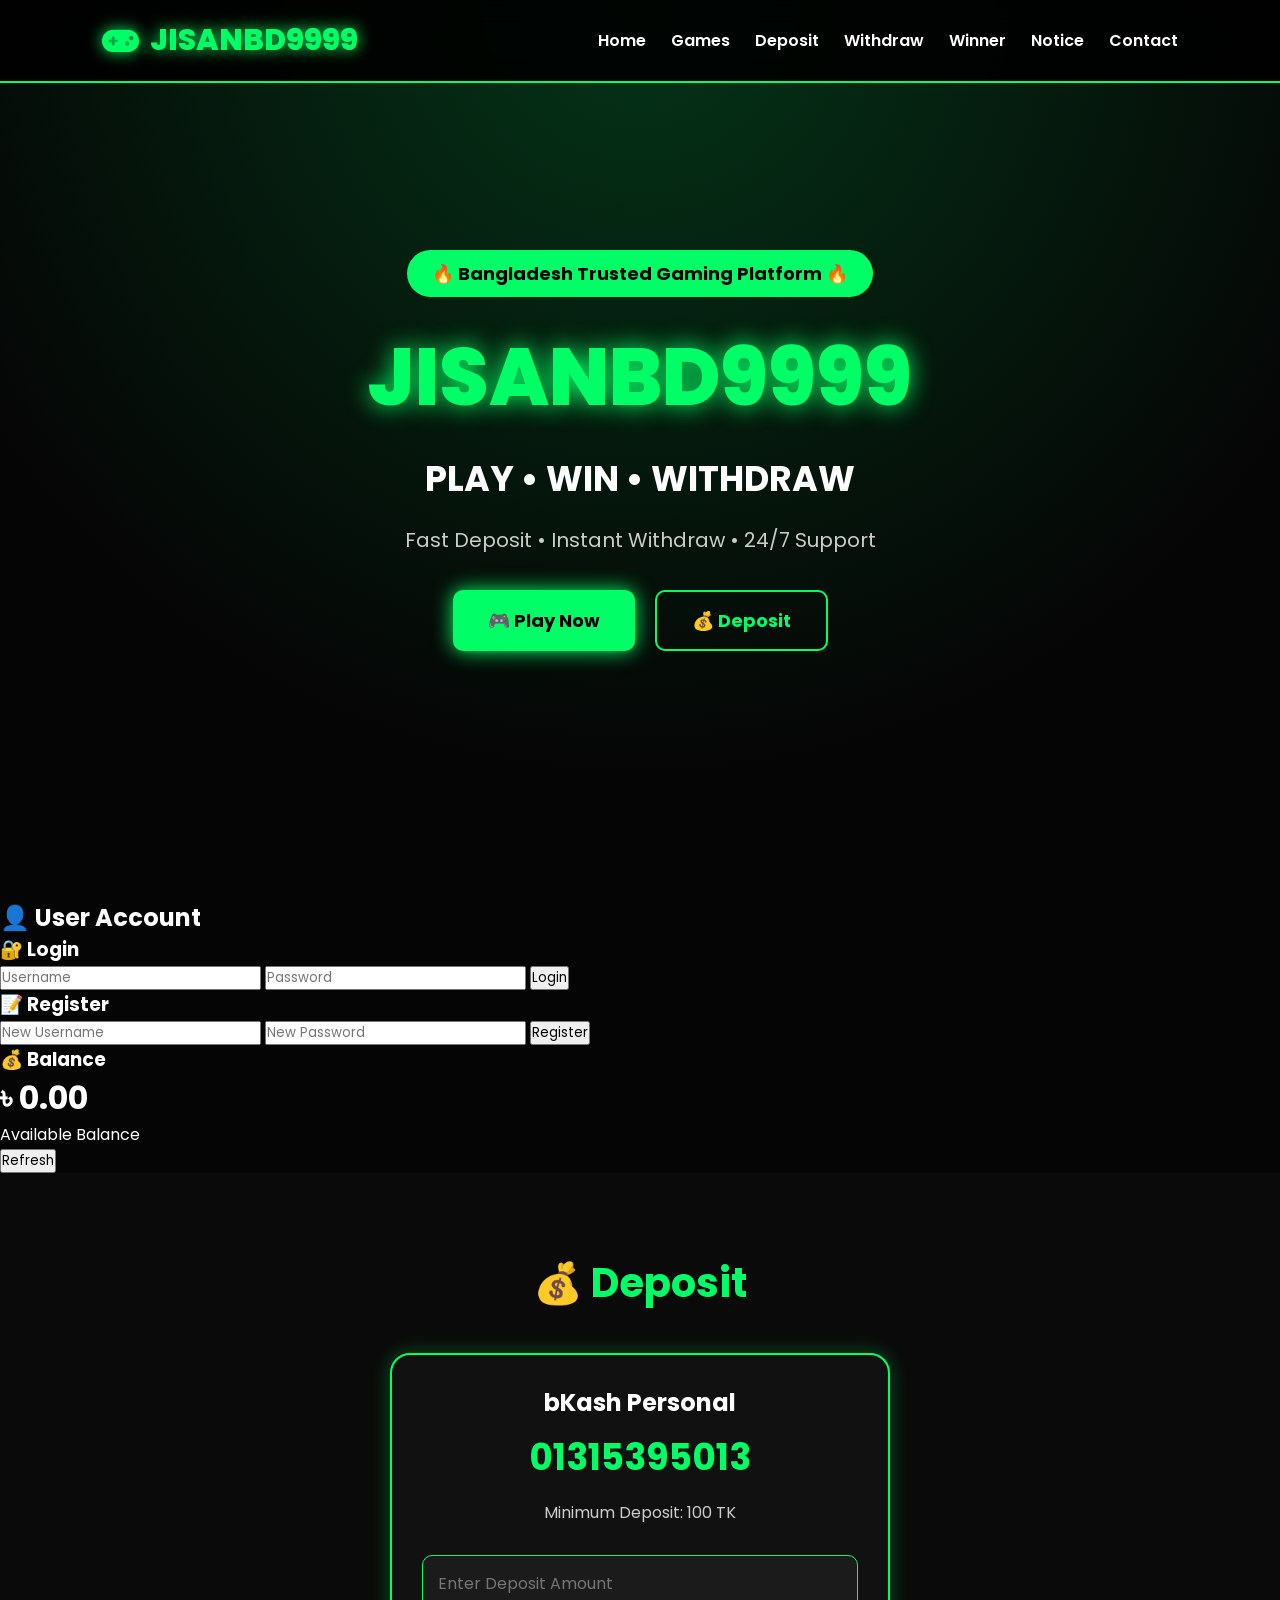
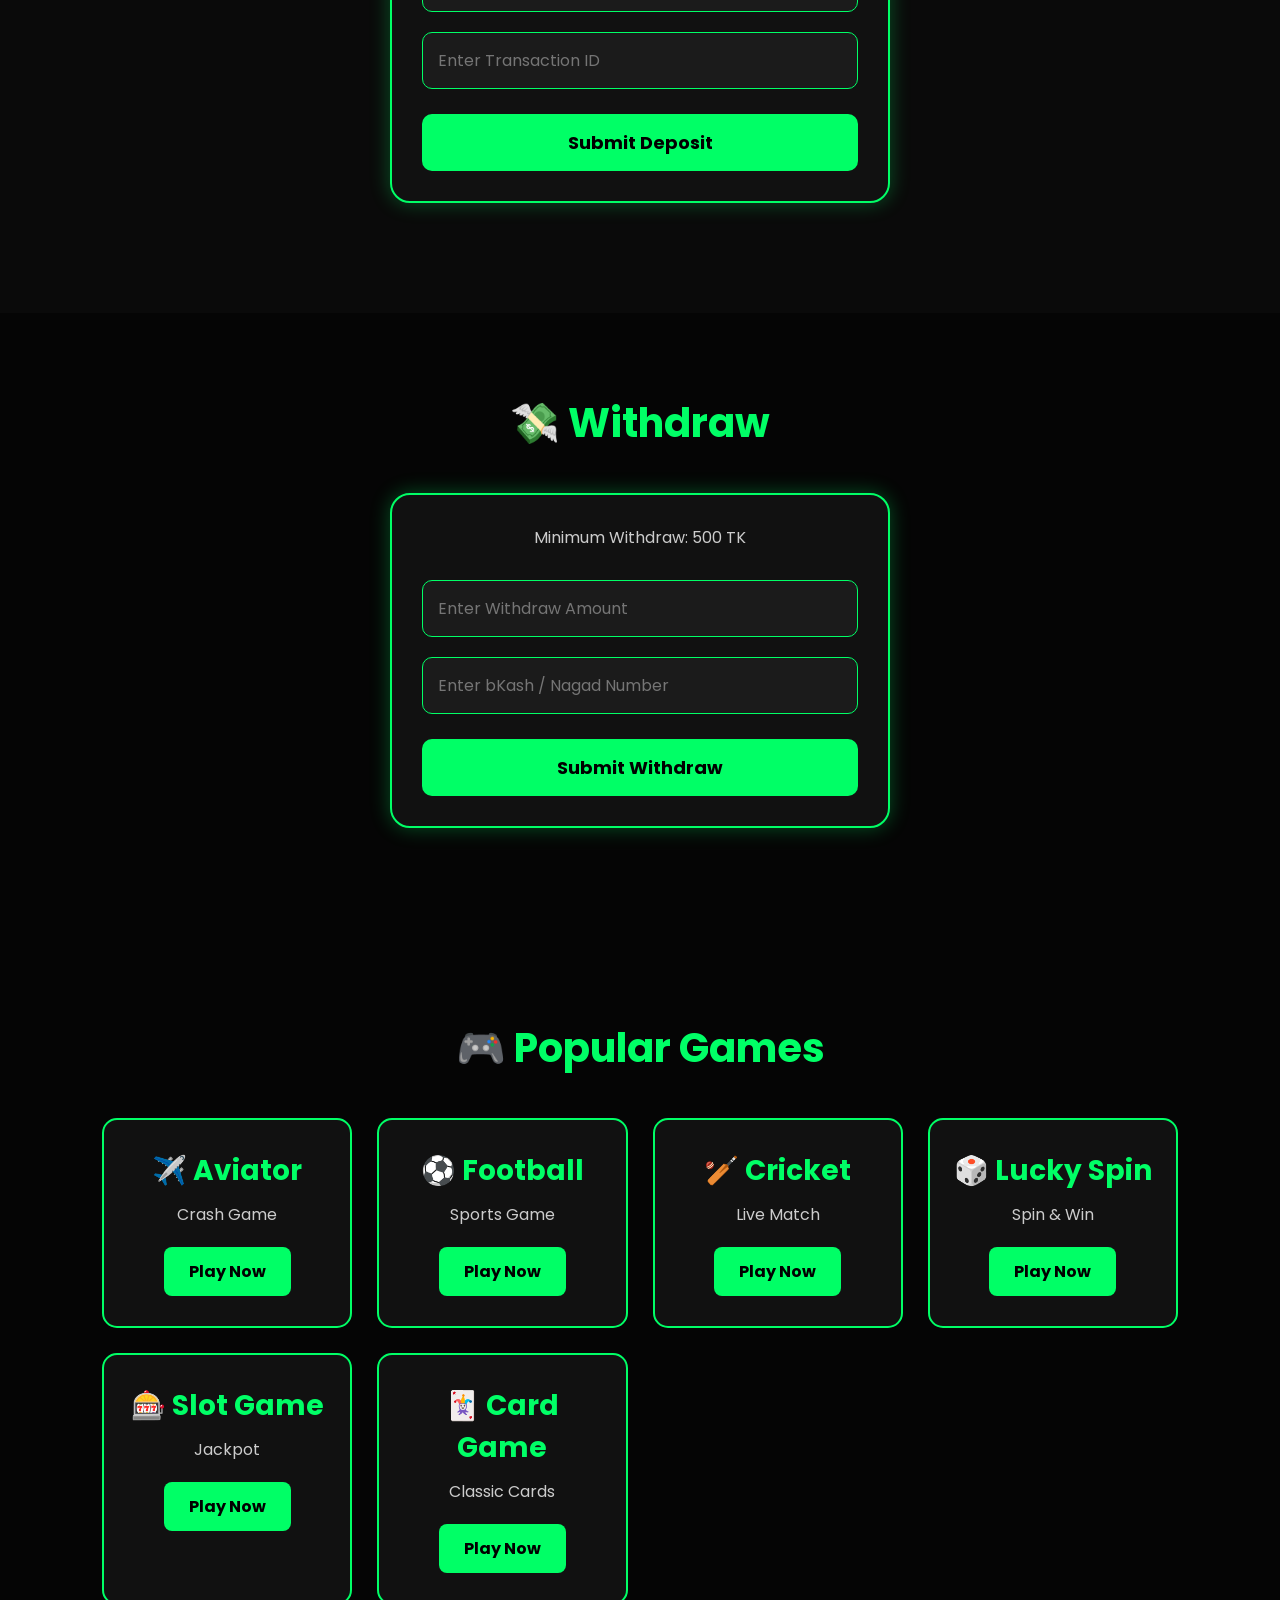
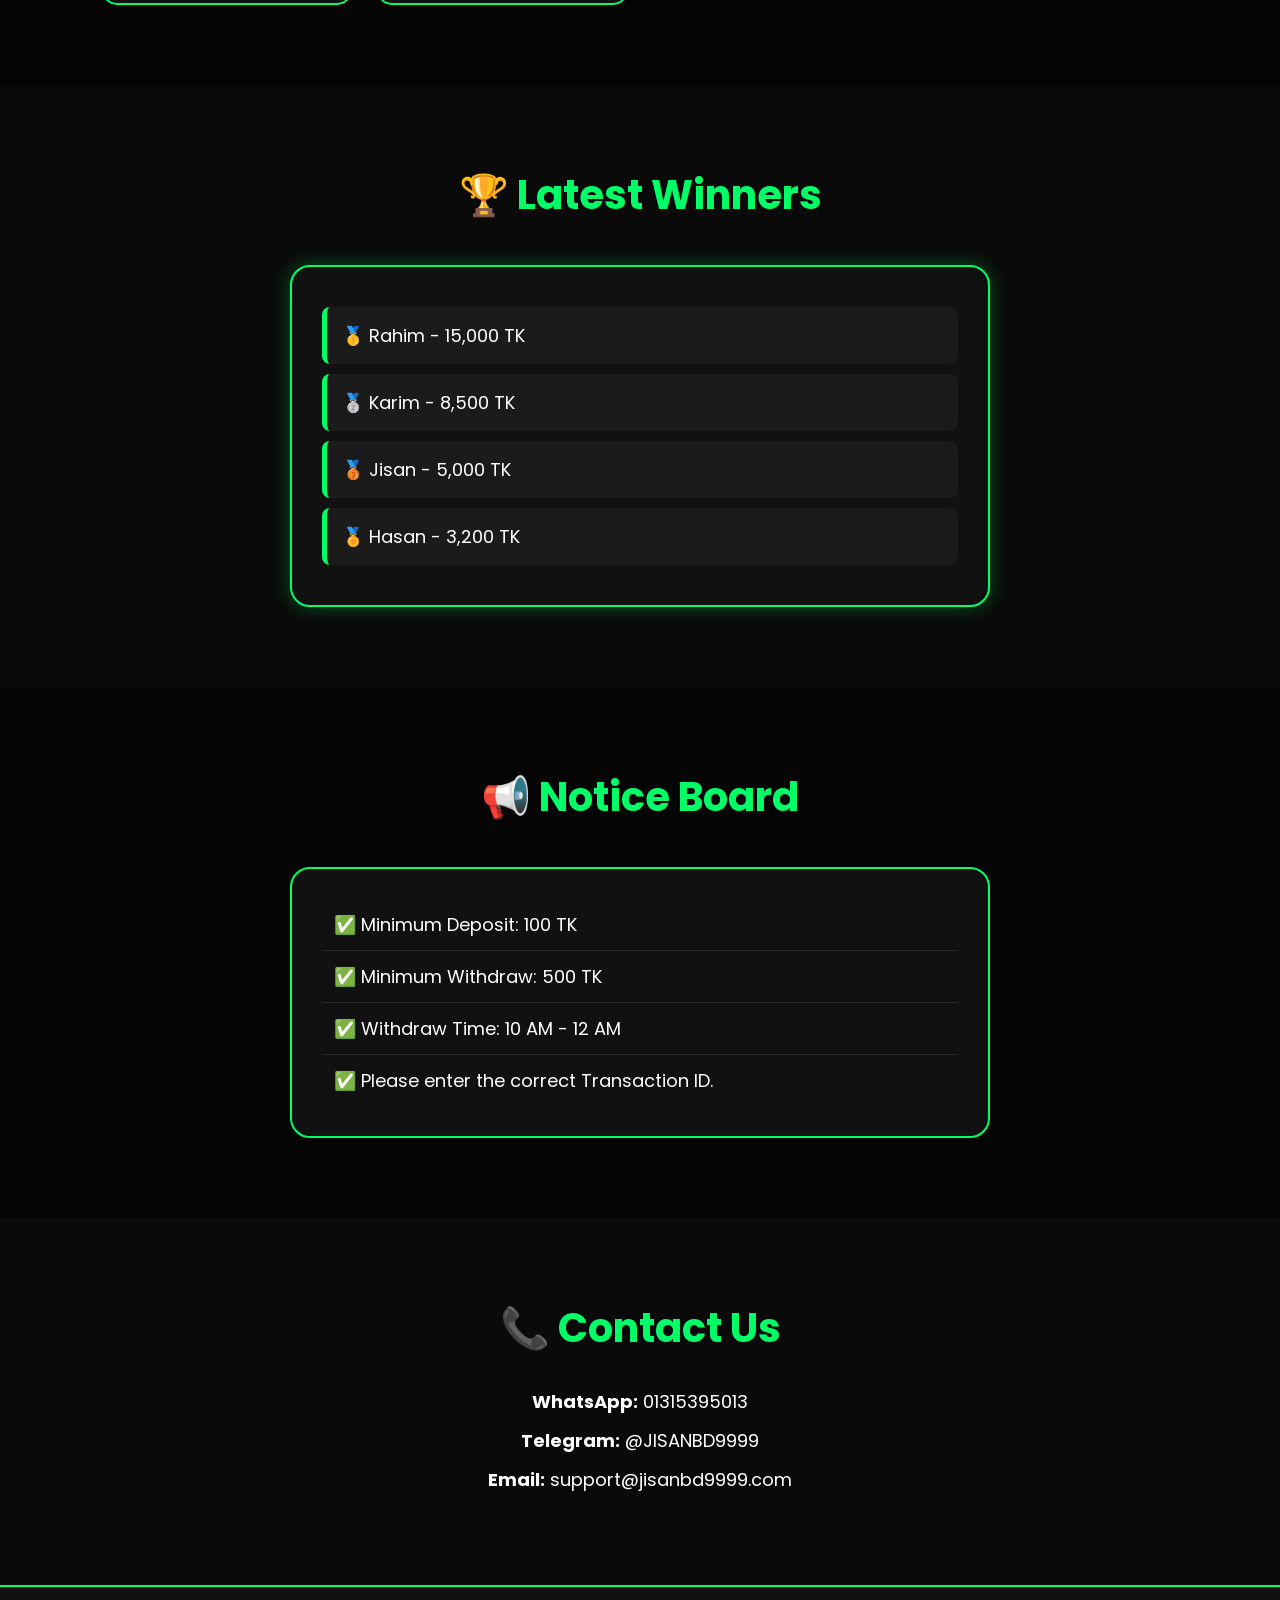
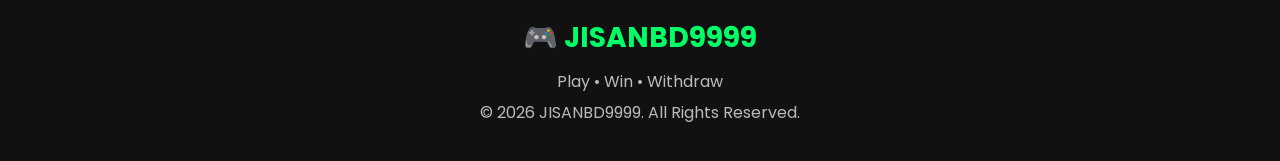
<file: index.html>
<!DOCTYPE html>
<html lang="en">

<head>

<meta charset="UTF-8">
<meta name="viewport" content="width=device-width, initial-scale=1.0">

<title>JISANBD9999</title>

<link rel="stylesheet" href="style.css">

<link rel="preconnect" href="https://fonts.googleapis.com">

<link rel="preconnect" href="https://fonts.gstatic.com" crossorigin>

<link href="https://fonts.googleapis.com/css2?family=Poppins:wght@300;400;400;500;600;700;800&display=swap" rel="stylesheet">

<link rel="stylesheet"
href="https://cdnjs.cloudflare.com/ajax/libs/font-awesome/6.7.2/css/all.min.css">

</head>

<body>

<header>

<div class="logo">

<i class="fa-solid fa-gamepad"></i>

JISANBD9999

</div>

<nav>

<a href="#">Home</a>

<a href="#games">Games</a>

<a href="#deposit">Deposit</a>

<a href="#withdraw">Withdraw</a>

<a href="#winner">Winner</a>

<a href="#notice">Notice</a>

<a href="#contact">Contact</a>

</nav>

</header>

<section class="hero">

<div class="heroContent">

<h3>🔥 Bangladesh Trusted Gaming Platform 🔥</h3>

<h1>JISANBD9999</h1>

<h2>PLAY • WIN • WITHDRAW</h2>

<p>

Fast Deposit • Instant Withdraw • 24/7 Support

</p>

<div class="heroButtons">

<button class="playBtn">

🎮 Play Now

</button>

<button class="depositBtn">

💰 Deposit

</button>

</div>

</div>

</section
  <section class="account">

<h2>👤 User Account</h2>

<div class="accountGrid">

<div class="accountCard">

<h3>🔐 Login</h3>

<input type="text" placeholder="Username">

<input type="password" placeholder="Password">

<button class="loginBtn">
Login
</button>

</div>

<div class="accountCard">

<h3>📝 Register</h3>

<input type="text" placeholder="New Username">

<input type="password" placeholder="New Password">

<button class="registerBtn">
Register
</button>

</div>

<div class="accountCard">

<h3>💰 Balance</h3>

<h1>৳ 0.00</h1>

<p>Available Balance</p>

<button class="balanceBtn">
Refresh
</button>

</div>

</div>

</section>
<section class="deposit" id="deposit">

<h2>💰 Deposit</h2>

<div class="depositBox">

<h3>bKash Personal</h3>

<h1>01315395013</h1>

<p>Minimum Deposit: 100 TK</p>

<input type="number" placeholder="Enter Deposit Amount">

<input type="text" placeholder="Enter Transaction ID">

<button class="submitDeposit">

Submit Deposit

</button>

</div>

</section>


<section class="withdraw" id="withdraw">

<h2>💸 Withdraw</h2>

<div class="withdrawBox">

<p>Minimum Withdraw: 500 TK</p>

<input type="number" placeholder="Enter Withdraw Amount">

<input type="text" placeholder="Enter bKash / Nagad Number">

<button class="submitWithdraw">

Submit Withdraw

</button>

</div>

</section>


<section class="games" id="games">

<h2>🎮 Popular Games</h2>

<div class="gameGrid">

<div class="card">
<h3>✈️ Aviator</h3>
<p>Crash Game</p>
<button>Play Now</button>
</div>

<div class="card">
<h3>⚽ Football</h3>
<p>Sports Game</p>
<button>Play Now</button>
</div>

<div class="card">
<h3>🏏 Cricket</h3>
<p>Live Match</p>
<button>Play Now</button>
</div>

<div class="card">
<h3>🎲 Lucky Spin</h3>
<p>Spin & Win</p>
<button>Play Now</button>
</div>

<div class="card">
<h3>🎰 Slot Game</h3>
<p>Jackpot</p>
<button>Play Now</button>
</div>

<div class="card">
<h3>🃏 Card Game</h3>
<p>Classic Cards</p>
<button>Play Now</button>
</div>

</div>

</section>
<section class="winner" id="winner">

<h2>🏆 Latest Winners</h2>

<div class="winnerBox">

<p>🥇 Rahim - 15,000 TK</p>
<p>🥈 Karim - 8,500 TK</p>
<p>🥉 Jisan - 5,000 TK</p>
<p>🏅 Hasan - 3,200 TK</p>

</div>

</section>


<section class="notice" id="notice">

<h2>📢 Notice Board</h2>

<div class="noticeBox">

<p>✅ Minimum Deposit: 100 TK</p>

<p>✅ Minimum Withdraw: 500 TK</p>

<p>✅ Withdraw Time: 10 AM - 12 AM</p>

<p>✅ Please enter the correct Transaction ID.</p>

</div>

</section>


<section class="contact" id="contact">

<h2>📞 Contact Us</h2>

<p><strong>WhatsApp:</strong> 01315395013</p>

<p><strong>Telegram:</strong> @JISANBD9999</p>

<p><strong>Email:</strong> support@jisanbd9999.com</p>

</section>


<footer>

<h3>🎮 JISANBD9999</h3>

<p>Play • Win • Withdraw</p>

<p>© 2026 JISANBD9999. All Rights Reserved.</p>

</footer>

<script src="script.js"></script>

</body>
</html>
</file>
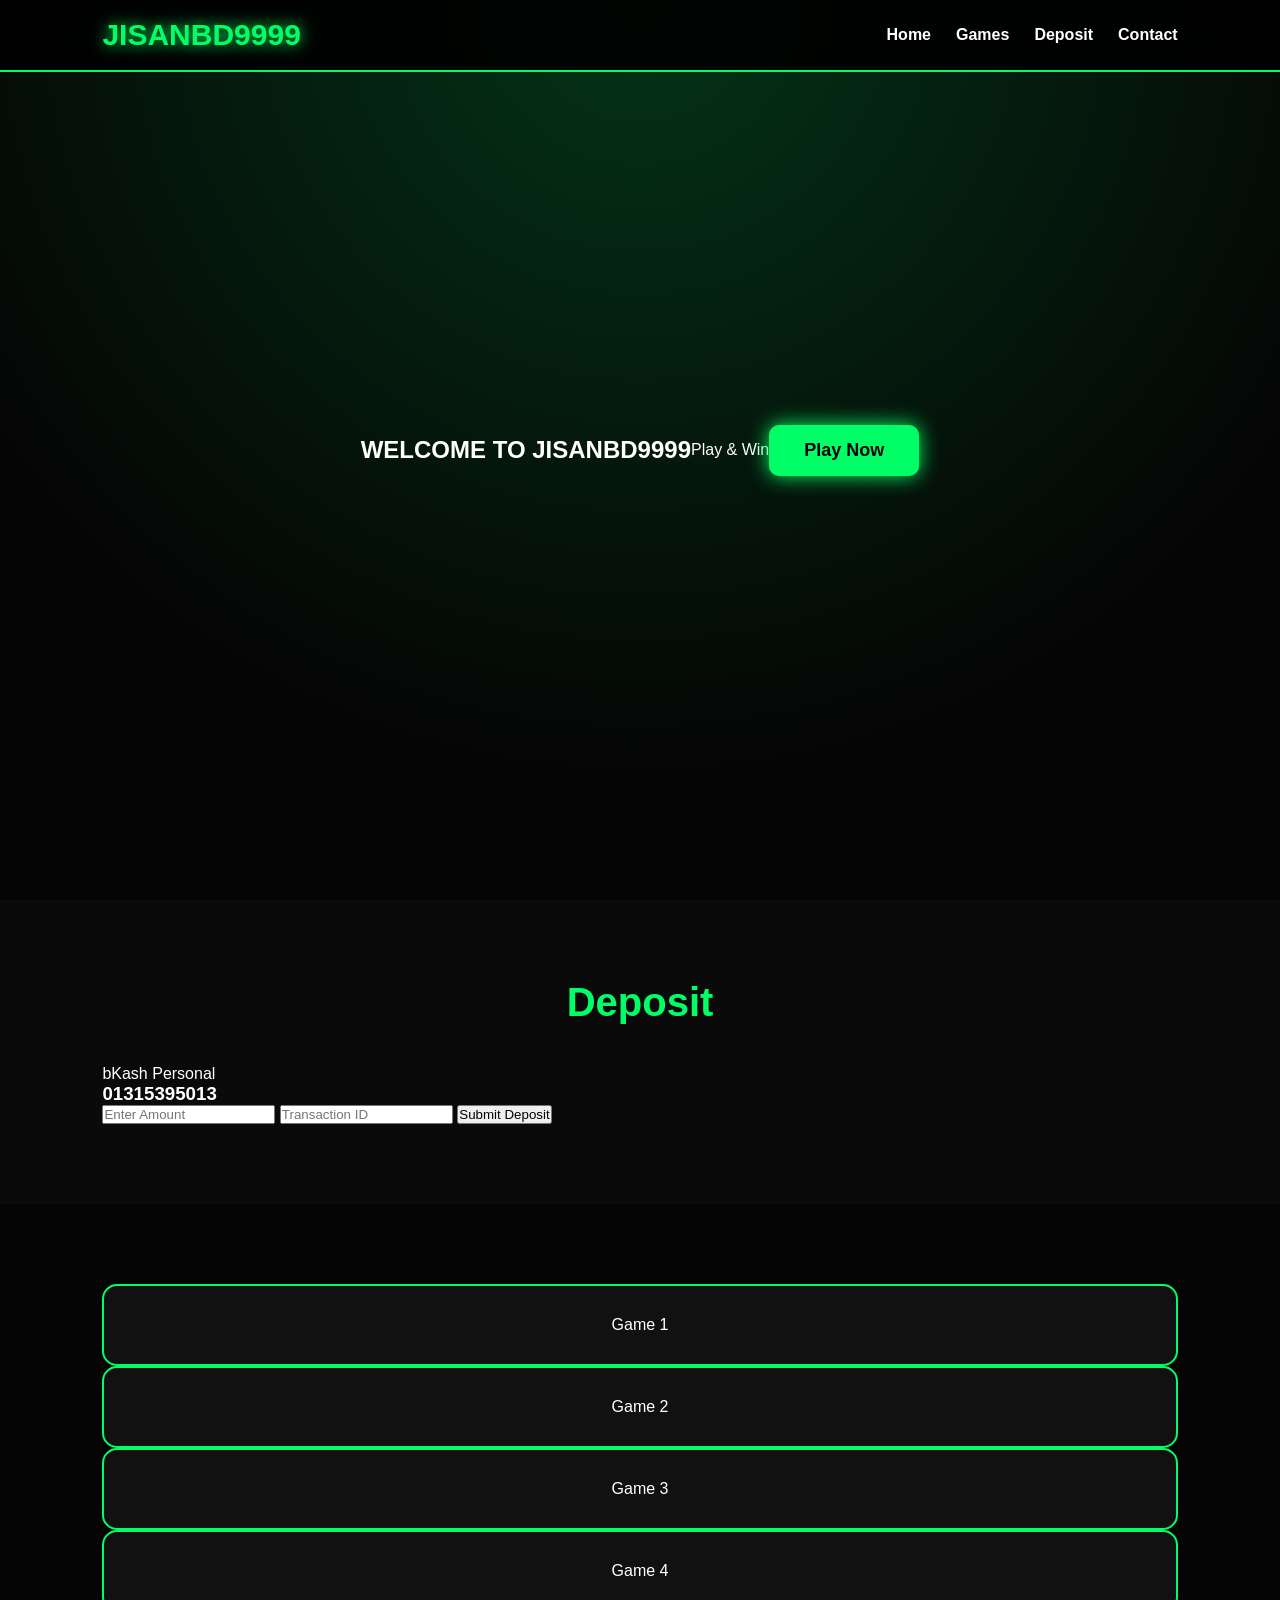
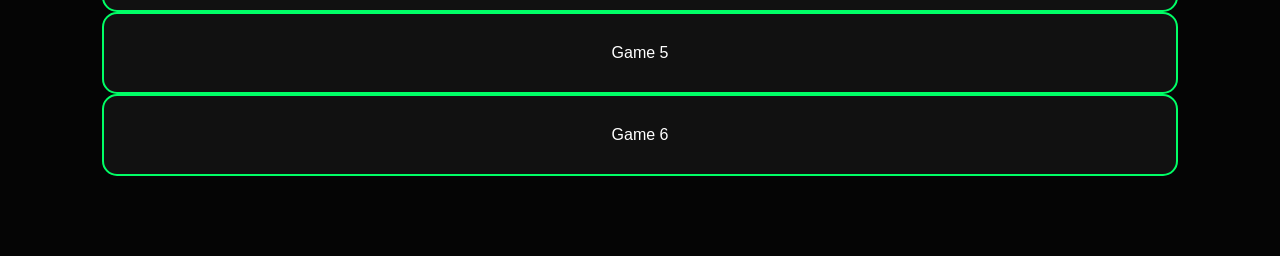
<file: │── index.html>
<!DOCTYPE html>
<html lang="en">
<head>
<meta charset="UTF-8">
<meta name="viewport" content="width=device-width, initial-scale=1.0">
<title>JISANBD9999</title>

<link rel="stylesheet" href="style.css">

</head>
<body>

<header>

<div class="logo">
JISANBD9999
</div>

<nav>

<a href="#">Home</a>

<a href="#">Games</a>

<a href="#">Deposit</a>

<a href="#">Contact</a>

</nav>

</header>

<section class="hero">

<h1>WELCOME TO JISANBD9999</h1>

<p>Play & Win</p>

<button class="playBtn">
Play Now
</button>

</section>

<section class="deposit">

<h2>Deposit</h2>

<div class="box">

<p>bKash Personal</p>

<h3>01315395013</h3>

<input type="number" placeholder="Enter Amount">

<input type="text" placeholder="Transaction ID">

<button>
Submit Deposit
</button>

</div>

</section>

<section class="games">

<div class="card">Game 1</div>

<div class="card">Game 2</div>

<div class="card">Game 3</div>

<div class="card">Game 4</div>

<div class="card">Game 5</div>

<div class="card">Game 6</div>

</section>

<script src="script.js"></script>

</body>
</html>
</file>
<file: style.css>
/* ===========================
   RESET
=========================== */

*{
margin:0;
padding:0;
box-sizing:border-box;
font-family:'Poppins',sans-serif;
scroll-behavior:smooth;
}

body{
background:#050505;
color:#fff;
overflow-x:hidden;
}

a{
text-decoration:none;
color:#fff;
}

section{
padding:80px 8%;
}

/* ===========================
   HEADER
=========================== */

header{
position:fixed;
top:0;
left:0;
width:100%;
display:flex;
justify-content:space-between;
align-items:center;
padding:18px 8%;
background:rgba(0,0,0,.90);
backdrop-filter:blur(12px);
border-bottom:2px solid #00ff66;
z-index:999;
}

.logo{
font-size:30px;
font-weight:800;
color:#00ff66;
display:flex;
align-items:center;
gap:10px;
text-shadow:0 0 15px #00ff66;
}

nav{
display:flex;
gap:25px;
flex-wrap:wrap;
}

nav a{
font-size:16px;
font-weight:600;
transition:.3s;
}

nav a:hover{
color:#00ff66;
text-shadow:0 0 10px #00ff66;
}

/* ===========================
   HERO
=========================== */

.hero{
height:100vh;
display:flex;
justify-content:center;
align-items:center;
text-align:center;
background:
radial-gradient(circle at top,#00ff6630,#050505 70%);
}

.heroContent{
max-width:850px;
padding:20px;
}

.heroContent h3{
display:inline-block;
padding:10px 25px;
background:#00ff66;
color:#000;
border-radius:30px;
font-size:18px;
font-weight:700;
margin-bottom:20px;
}

.heroContent h1{
font-size:80px;
font-weight:800;
color:#00ff66;
text-shadow:0 0 25px #00ff66;
margin-bottom:15px;
}

.heroContent h2{
font-size:35px;
margin-bottom:20px;
}

.heroContent p{
font-size:20px;
color:#ccc;
margin-bottom:35px;
}

.heroButtons{
display:flex;
justify-content:center;
gap:20px;
flex-wrap:wrap;
}

.playBtn,
.depositBtn{
padding:15px 35px;
border:none;
border-radius:10px;
font-size:18px;
font-weight:700;
cursor:pointer;
transition:.3s;
}

.playBtn{
background:#00ff66;
color:#000;
box-shadow:0 0 20px #00ff66;
}

.playBtn:hover{
transform:translateY(-5px);
}

.depositBtn{
background:transparent;
border:2px solid #00ff66;
color:#00ff66;
}

.depositBtn:hover{
background:#00ff66;
color:#000;
}
/* ===========================
   DEPOSIT
=========================== */

.deposit{
background:#0a0a0a;
}

.deposit h2,
.withdraw h2,
.games h2{
text-align:center;
font-size:40px;
color:#00ff66;
margin-bottom:40px;
}

.depositBox,
.withdrawBox{

max-width:500px;
margin:30px auto;
padding:30px;

background:#111;

border:2px solid #00ff66;

border-radius:20px;

box-shadow:0 0 20px rgba(0,255,102,.3);

text-align:center;

}

.depositBox h3{

font-size:24px;
margin-bottom:10px;

}

.depositBox h1{

font-size:36px;
color:#00ff66;
margin-bottom:15px;

}

.depositBox p,
.withdrawBox p{

margin-bottom:20px;
color:#ccc;

}

.depositBox input,
.withdrawBox input{

width:100%;
padding:15px;
margin:10px 0;

background:#1b1b1b;
color:#fff;

border:1px solid #00ff66;
border-radius:10px;
outline:none;

font-size:16px;

}

.submitDeposit,
.submitWithdraw{

width:100%;
padding:15px;
margin-top:15px;

background:#00ff66;
color:#000;

border:none;
border-radius:10px;

font-size:18px;
font-weight:700;

cursor:pointer;
transition:.3s;

}

.submitDeposit:hover,
.submitWithdraw:hover{

background:#00dd55;

box-shadow:0 0 20px #00ff66;

transform:scale(1.03);

}

/* ===========================
   GAMES
=========================== */

.games{

background:#050505;

}

.gameGrid{

display:grid;

grid-template-columns:repeat(auto-fit,minmax(250px,1fr));

gap:25px;

}

.card{

background:#111;

border:2px solid #00ff66;

border-radius:15px;

padding:30px 20px;

text-align:center;

transition:.3s;

}

.card:hover{

transform:translateY(-10px);

box-shadow:0 0 25px rgba(0,255,102,.5);

}

.card h3{

font-size:28px;

color:#00ff66;

margin-bottom:10px;

}

.card p{

color:#ccc;

margin-bottom:20px;

}

.card button{

padding:12px 25px;

background:#00ff66;

color:#000;

border:none;

border-radius:8px;

font-size:16px;

font-weight:700;

cursor:pointer;

transition:.3s;

}

.card button:hover{

background:#00dd55;

box-shadow:0 0 20px #00ff66;

}
/* ===========================
   WINNER
=========================== */

.winner{
background:#0a0a0a;
}

.winner h2{
text-align:center;
font-size:40px;
color:#00ff66;
margin-bottom:40px;
}

.winnerBox{
max-width:700px;
margin:auto;
background:#111;
border:2px solid #00ff66;
border-radius:20px;
padding:30px;
box-shadow:0 0 20px rgba(0,255,102,.3);
}

.winnerBox p{
padding:15px;
margin:10px 0;
background:#1b1b1b;
border-left:5px solid #00ff66;
border-radius:8px;
font-size:18px;
}

/* ===========================
   NOTICE
=========================== */

.notice{
background:#050505;
}

.notice h2{
text-align:center;
font-size:40px;
color:#00ff66;
margin-bottom:40px;
}

.noticeBox{
max-width:700px;
margin:auto;
background:#111;
border:2px solid #00ff66;
border-radius:20px;
padding:30px;
}

.noticeBox p{
padding:12px;
font-size:18px;
border-bottom:1px solid rgba(255,255,255,.1);
}

.noticeBox p:last-child{
border-bottom:none;
}

/* ===========================
   CONTACT
=========================== */

.contact{
background:#0a0a0a;
text-align:center;
}

.contact h2{
font-size:40px;
color:#00ff66;
margin-bottom:30px;
}

.contact p{
font-size:18px;
margin:12px 0;
}

/* ===========================
   FOOTER
=========================== */

footer{
background:#111;
text-align:center;
padding:30px;
border-top:2px solid #00ff66;
}

footer h3{
font-size:28px;
color:#00ff66;
margin-bottom:10px;
}

footer p{
color:#bbb;
margin:6px 0;
}

/* ===========================
   RESPONSIVE
=========================== */

@media(max-width:768px){

header{
flex-direction:column;
padding:15px;
}

nav{
justify-content:center;
gap:15px;
margin-top:15px;
}

.heroContent h1{
font-size:50px;
}

.heroContent h2{
font-size:26px;
}

.heroContent p{
font-size:16px;
}

.heroButtons{
flex-direction:column;
}

.playBtn,
.depositBtn{
width:100%;
}

.gameGrid{
grid-template-columns:1fr;
}

section{
padding:60px 5%;
}

}

/* ===========================
   BUTTON ANIMATION
=========================== */

@keyframes glow{

0%{
box-shadow:0 0 10px #00ff66;
}

50%{
box-shadow:0 0 30px #00ff66;
}

100%{
box-shadow:0 0 10px #00ff66;
}

}

.playBtn,
.submitDeposit,
.submitWithdraw{

animation:glow 2s infinite;

}
</file>
